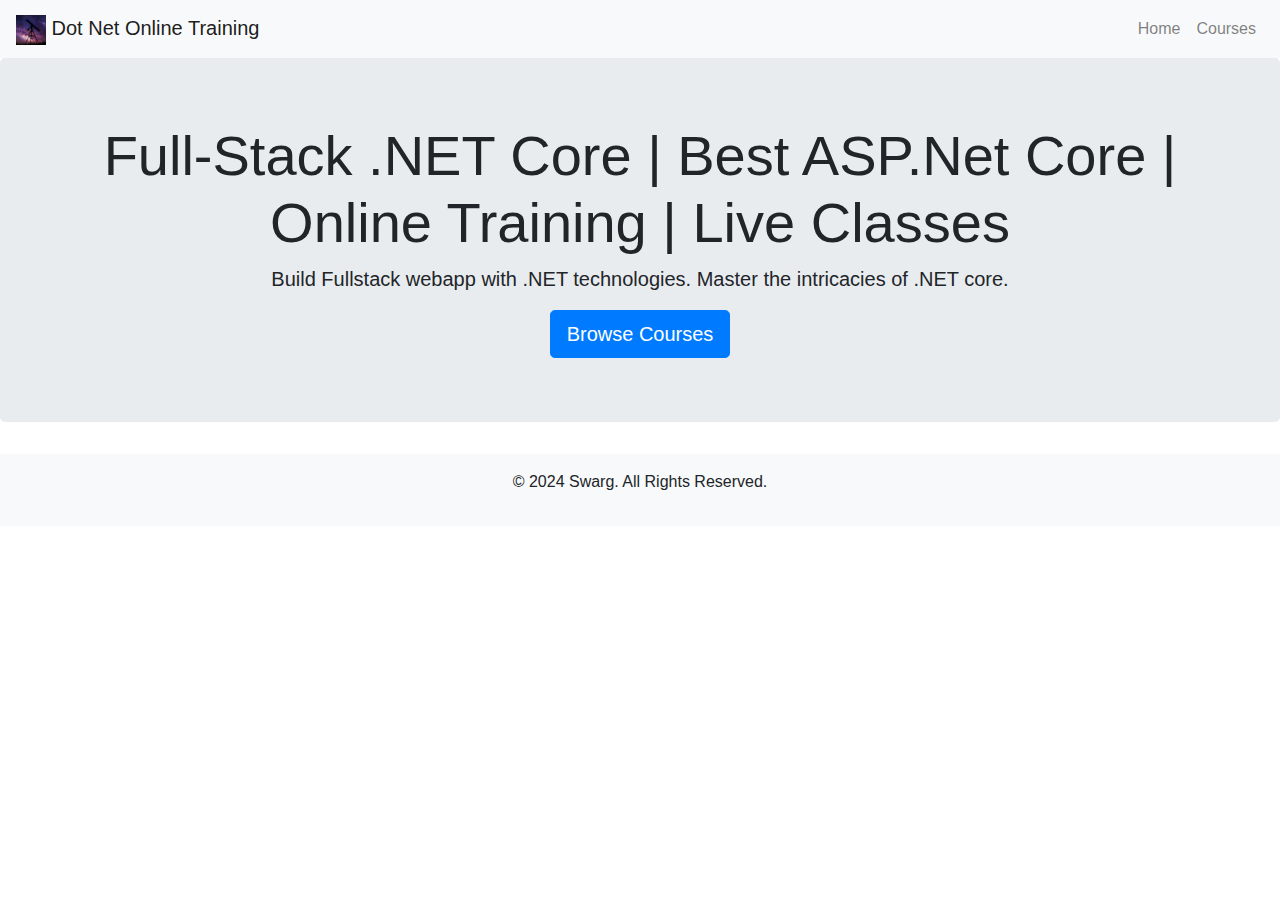
<file: index.html>
﻿<!DOCTYPE html>
<html lang="en">
<head>
    <meta charset="UTF-8">
    <meta name="viewport" content="width=device-width, initial-scale=1.0">
    <title>&#x25B7; Full-Stack .NET Developer Training Course | ASP.NET Core Training</title>

    <meta name="description" content="Join ASP.NET Core course training which is primarily designed for Beginners and Professionals.&#x2714;&#xFE0F;Unlimited Live Sessions &#x2714;&#xFE0F;Project-based Training&#x2714;&#xFE0F;Job Assistance &#x2714;&#xFE0F;Enrol Now!" />

    <meta property="og:title" content="&#x25B7; Full-Stack .NET Developer Certification Training Course (Bestseller &#x2B50;)">
    <meta property="og:description" content="Swarg Guide You to get a Full Stack .Net Developer Certification to Become a Full Stack .Net Developer and Build Your Career in Coding.">

    <meta name="twitter:card" content="&#x25B7; Full-Stack .NET Developer Certification Training Course (Bestseller &#x2B50;)">
    <meta name="twitter:title" content="&#x25B7; Full-Stack .NET Developer Certification Training Course (Bestseller &#x2B50;)">
    <meta name="twitter:description" content="Swarg Guide You to get a Full Stack .Net Developer Certification to Become a Full Stack .Net Developer and Build Your Career in Coding.">

    <link href="https://stackpath.bootstrapcdn.com/bootstrap/4.5.2/css/bootstrap.min.css" rel="stylesheet">
    <link href="css/styles.css" rel="stylesheet">
</head>
<body>
    <!-- Navigation Bar -->
    <nav class="navbar navbar-expand-lg navbar-light bg-light">
        <a class="navbar-brand" href="index.html"><img src="img/logo.png" alt="Logo" width="30" height="30"> Dot Net Online Training</a>
        <button class="navbar-toggler" type="button" data-toggle="collapse" data-target="#navbarNav" aria-controls="navbarNav" aria-expanded="false" aria-label="Toggle navigation">
            <span class="navbar-toggler-icon"></span>
        </button>
        <div class="collapse navbar-collapse" id="navbarNav">
            <ul class="navbar-nav ml-auto">
                <li class="nav-item">
                    <a class="nav-link" href="index.html">Home</a>
                </li>
                <li class="nav-item">
                    <a class="nav-link" href="courses.html">Courses</a>
                </li>
            </ul>
        </div>
    </nav>

    <!-- Header -->
    <header class="jumbotron text-center">
        <h4 class="display-4"> Full-Stack .NET Core | Best ASP.Net Core | Online Training | Live Classes </h4>
        <p class="lead">Build Fullstack webapp with .NET technologies. Master the intricacies of .NET core.</p>
        <a href="courses.html" class="btn btn-primary btn-lg">Browse Courses</a>
    </header>

    <!-- Footer -->
    <footer class="bg-light text-center py-3">
        <p>&copy; 2024 Swarg. All Rights Reserved.</p>
    </footer>

    <script src="https://code.jquery.com/jquery-3.5.1.slim.min.js"></script>
    <script src="https://cdn.jsdelivr.net/npm/@popperjs/core@2.5.4/dist/umd/popper.min.js"></script>
    <script src="https://stackpath.bootstrapcdn.com/bootstrap/4.5.2/js/bootstrap.min.js"></script>
</body>
</html>
</file>
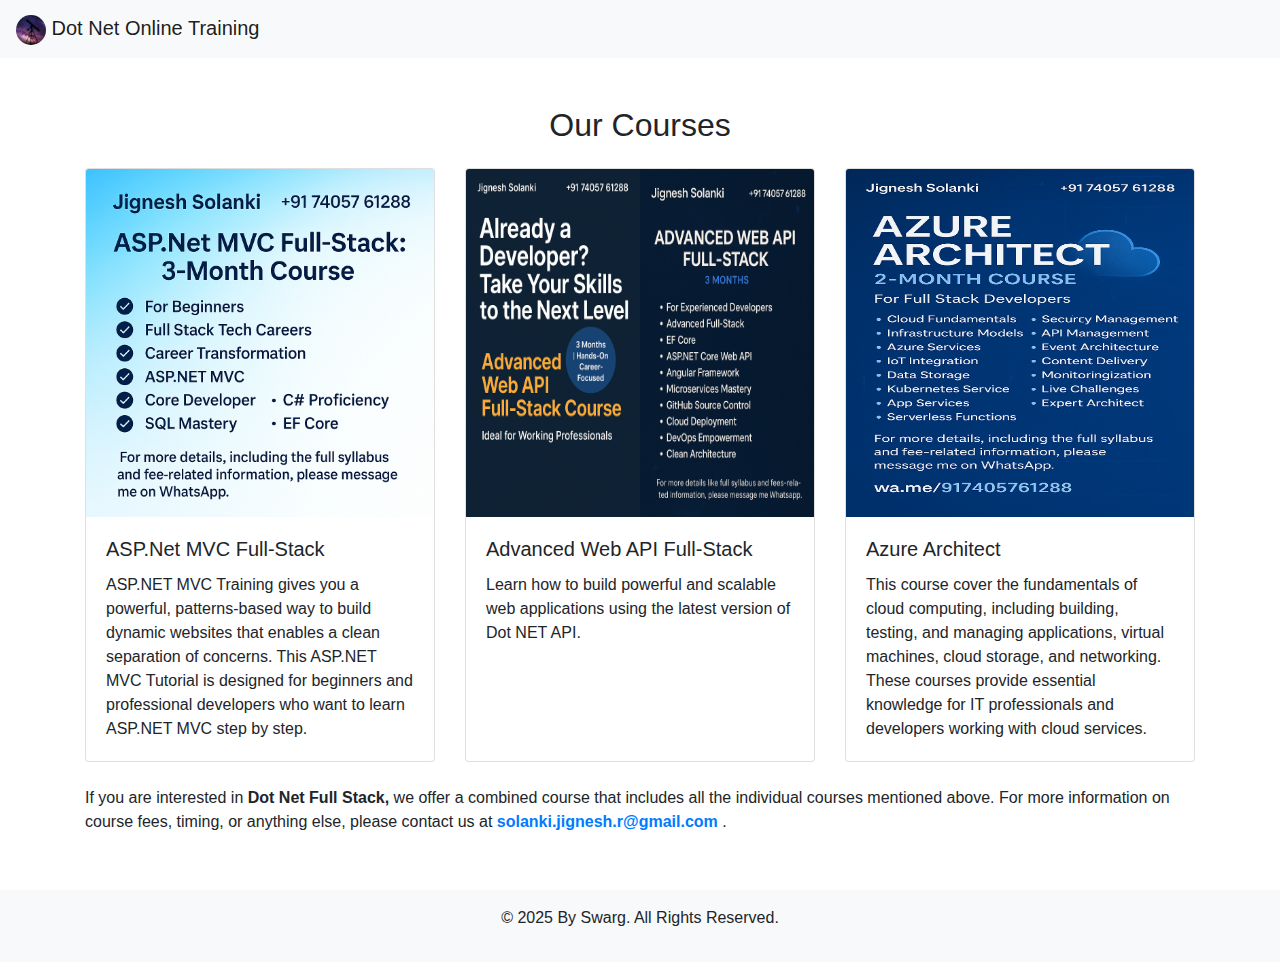
<file: courses-old.html>
﻿<!DOCTYPE html>
<html lang="en">
<head>
    <meta charset="UTF-8">
    <meta name="viewport" content="width=device-width, initial-scale=1.0">

    <title>&#x25B7; Full-Stack .NET Developer Training Course | ASP.NET Core Training</title>

    <meta name="description" content="Join ASP.NET Core course training which is primarily designed for Beginners and Professionals.&#x2714;&#xFE0F;Unlimited Live Sessions &#x2714;&#xFE0F;Project-based Training&#x2714;&#xFE0F;Job Assistance &#x2714;&#xFE0F;Enrol Now!" />

    <meta property="og:title" content="&#x25B7; Full-Stack .NET Developer Certification Training Course (Bestseller &#x2B50;)">
    <meta property="og:description" content="Swarg Guide You to get a Full Stack .Net Developer Certification to Become a Full Stack .Net Developer and Build Your Career in Coding.">

    <meta name="twitter:card" content="&#x25B7; Full-Stack .NET Developer Certification Training Course (Bestseller &#x2B50;)">
    <meta name="twitter:title" content="&#x25B7; Full-Stack .NET Developer Certification Training Course (Bestseller &#x2B50;)">
    <meta name="twitter:description" content="Swarg Guide You to get a Full Stack .Net Developer Certification to Become a Full Stack .Net Developer and Build Your Career in Coding.">

    <link href="https://stackpath.bootstrapcdn.com/bootstrap/4.5.2/css/bootstrap.min.css" rel="stylesheet">
    <link href="css/styles.css" rel="stylesheet">
</head>
<body>
    <!-- Navigation Bar -->
    <nav class="navbar navbar-expand-lg navbar-light bg-light">
        <a class="navbar-brand" href="index.html"><img src="img/logo.png" class="rounded-circle" alt="Logo" width="30" height="30"> Dot Net Online Training</a>
        <button class="navbar-toggler" type="button" data-toggle="collapse" data-target="#navbarNav" aria-controls="navbarNav" aria-expanded="false" aria-label="Toggle navigation">
            <span class="navbar-toggler-icon"></span>
        </button>
        <!--<div class="collapse navbar-collapse" id="navbarNav">
            <ul class="navbar-nav ml-auto">
                <li class="nav-item">
                    <a class="nav-link" href="index.html">Home</a>
                </li>
                <li class="nav-item">
                    <a class="nav-link" href="courses.html">Courses</a>
                </li>
            </ul>
        </div>-->
    </nav>

    <!-- Courses Section -->
    <div class="container my-5">
        <h2 class="text-center mb-4">Our Courses</h2>
        <div class="row">
            <div class="col-md-4 mb-4">
                <div class="card h-100">
                    <img src="/img/Asp-DotNet-MvcFullStack.png" class="card-img-top" alt="Course 1">
                    <div class="card-body">
                        <h5 class="card-title"> ASP.Net MVC Full-Stack </h5>
                        <p class="card-text">
                            ASP.NET MVC Training gives you a powerful, patterns-based way to build dynamic websites that enables a clean separation of concerns.
                            This ASP.NET MVC Tutorial is designed for beginners and professional developers who want to learn ASP.NET MVC step by step.
                        </p>
                    </div>
                </div>
            </div>
            <div class="col-md-4 mb-4">
                <div class="card h-100">
                    <img src="/img/Advanced_Full_Stack_API.jpg" class="card-img-top" alt="Course 2">
                    <div class="card-body">
                        <h5 class="card-title">
                            Advanced Web API Full-Stack
                        </h5>
                        <p class="card-text">Learn how to build powerful and scalable web applications using the latest version of Dot NET API.</p>
                        <!--<p>
                            Course Duration: 10 Days. <br />(Live Online Training)
                        </p>-->
                    </div>
                    <!--<div class="card-footer">
                        <a href="courseContent/CourseDotNetCoreAPI.pdf" class="btn btn-link">Download Course Content</a>
                    </div>-->
                </div>
            </div>
            <div class="col-md-4 mb-4">
                <div class="card h-100">
                    <img src="/img/Azure_2.png" class="card-img-top" alt="Course 3">
                    <div class="card-body">
                        <h5 class="card-title">Azure Architect</h5>
                        <p class="card-text">
                            This course cover the fundamentals of cloud computing, including building, testing, and managing applications, virtual machines, cloud storage, and networking. These courses provide essential knowledge for IT professionals and developers working with cloud services.
                        </p>
                        <!--<p>
                            Course Duration: 10 Days. <br />(Live Online Training)
                        </p>-->
                    </div>
                    <!--<div class="card-footer">
                        <a href="courseContent/CourseCSharp.pdf" class="btn btn-link">Download Course Content</a>
                    </div>-->
                </div>
            </div>
        </div>

        <div class="row">
            <div class="col">
                <label class="form-label">
                    If you are interested in <b>Dot Net Full Stack,</b> we offer a combined course that includes all the individual courses mentioned above.
                    For more information on course fees, timing, or anything else, please contact us at <b>
                        <a href="mailto:solanki.jignesh.r@gmail.com" target="_blank" class="link-underline-dark">solanki.jignesh.r@gmail.com</a>
                    </b>.
                </label>
            </div>
        </div>
    </div>

    <!-- Footer -->
    <footer class="bg-light text-center py-3">
        <p>&copy; 2025 By Swarg. All Rights Reserved.</p>
    </footer>

    <script src="https://code.jquery.com/jquery-3.5.1.slim.min.js"></script>
    <script src="https://cdn.jsdelivr.net/npm/@popperjs/core@2.5.4/dist/umd/popper.min.js"></script>
    <script src="https://stackpath.bootstrapcdn.com/bootstrap/4.5.2/js/bootstrap.min.js"></script>
</body>
</html>


<!--
Remove below three course.

<div class="row">
    <div class="col-md-4 mb-4">
        <div class="card h-100">
            <img src="img/courseHtmlCssBtJs.jpg" class="card-img-top" alt="Course 1">
            <div class="card-body">
                <h5 class="card-title">Htms5 Css3 Bootstrap5 JS</h5>
                <p class="card-text">
                    Front-end web development, also known as client-side development is the practice of producing HTML, CSS and JavaScript
                    for a website or Web Application so that a user can see and interact with them directly.
                </p>
                <p>
                    Course Duration: 30 Days. <br />(Live Online Training)
                </p>
            </div>
            <div class="card-footer">
                <a href="courseContent/CourseHtmlCssBtJs.pdf" class="btn btn-link">Download Course Content</a>
            </div>
        </div>
    </div>
    <div class="col-md-4 mb-4">
        <div class="card">
            <img src="img/courseEFCore.jpg" class="card-img-top" alt="Course 2">
            <div class="card-body">
                <h5 class="card-title">Entity Framework Core</h5>
                <p class="card-text">
                    Entity Framework Core (EF Core) is a modern object-database mapper that lets you build a clean, portable,
                    and high-level data access layer with .NET (C#) across a variety of databases, including SQL Server.
                </p>
                <p>
                    Course Duration: 10 Days. <br />(Live Online Training)
                </p>
            </div>
            <div class="card-footer">
                <a href="courseContent/CourseEntityFrameworkCore.pdf" class="btn btn-link">Download Course Content</a>
            </div>
        </div>
    </div>
    <div class="col-md-4 mb-4">
        <div class="card h-100">
            <img src="img/courseSQLServer.jpg" class="card-img-top" alt="Course 3">
            <div class="card-body">
                <h5 class="card-title">SQL Server</h5>
                <p class="card-text">
                    SQL Server is a relational database management system (RDBMS) developed by Microsoft,
                    which allows you to manage databases effectively..
                </p>
                <p>
                    Course Duration: 10 Days. <br />(Live Online Training)
                </p>
            </div>
            <div class="card-footer">
                <a href="courseContent/CourseSQLServer.pdf" class="btn btn-link">Download Course Content</a>
            </div>
        </div>
    </div>
</div>

-->
</file>
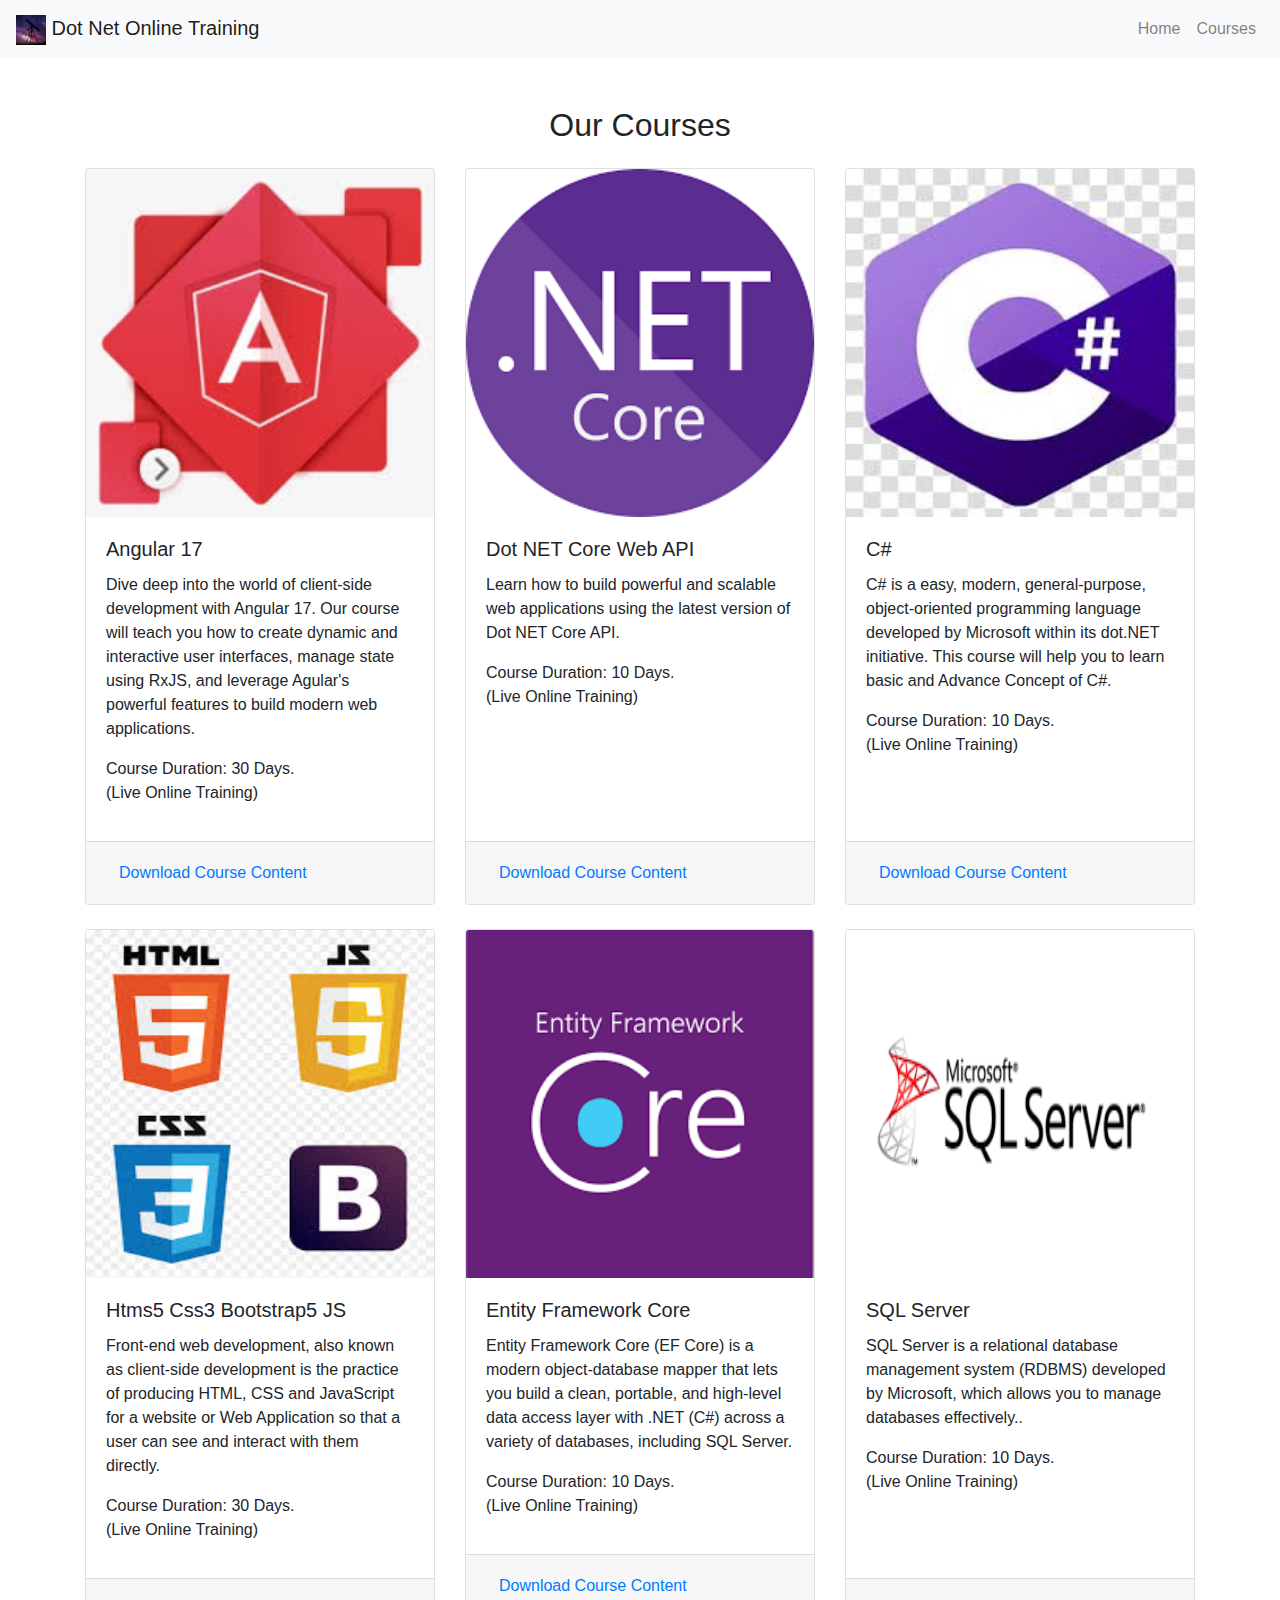
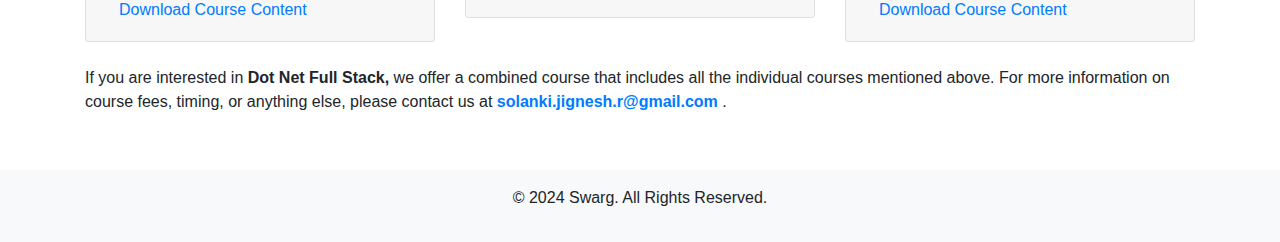
<file: courses.html>
﻿<!DOCTYPE html>
<html lang="en">
<head>
    <meta charset="UTF-8">
    <meta name="viewport" content="width=device-width, initial-scale=1.0">

    <title>&#x25B7; Full-Stack .NET Developer Training Course | ASP.NET Core Training</title>

    <meta name="description" content="Join ASP.NET Core course training which is primarily designed for Beginners and Professionals.&#x2714;&#xFE0F;Unlimited Live Sessions &#x2714;&#xFE0F;Project-based Training&#x2714;&#xFE0F;Job Assistance &#x2714;&#xFE0F;Enrol Now!" />

    <meta property="og:title" content="&#x25B7; Full-Stack .NET Developer Certification Training Course (Bestseller &#x2B50;)">
    <meta property="og:description" content="Swarg Guide You to get a Full Stack .Net Developer Certification to Become a Full Stack .Net Developer and Build Your Career in Coding.">

    <meta name="twitter:card" content="&#x25B7; Full-Stack .NET Developer Certification Training Course (Bestseller &#x2B50;)">
    <meta name="twitter:title" content="&#x25B7; Full-Stack .NET Developer Certification Training Course (Bestseller &#x2B50;)">
    <meta name="twitter:description" content="Swarg Guide You to get a Full Stack .Net Developer Certification to Become a Full Stack .Net Developer and Build Your Career in Coding.">

    <link href="https://stackpath.bootstrapcdn.com/bootstrap/4.5.2/css/bootstrap.min.css" rel="stylesheet">
    <link href="css/styles.css" rel="stylesheet">
</head>
<body>
    <!-- Navigation Bar -->
    <nav class="navbar navbar-expand-lg navbar-light bg-light">
        <a class="navbar-brand" href="index.html"><img src="img/logo.png" alt="Logo" width="30" height="30"> Dot Net Online Training</a>
        <button class="navbar-toggler" type="button" data-toggle="collapse" data-target="#navbarNav" aria-controls="navbarNav" aria-expanded="false" aria-label="Toggle navigation">
            <span class="navbar-toggler-icon"></span>
        </button>
        <div class="collapse navbar-collapse" id="navbarNav">
            <ul class="navbar-nav ml-auto">
                <li class="nav-item">
                    <a class="nav-link" href="index.html">Home</a>
                </li>
                <li class="nav-item">
                    <a class="nav-link" href="courses.html">Courses</a>
                </li>
            </ul>
        </div>
    </nav>

    <!-- Courses Section -->
    <div class="container my-5">
        <h2 class="text-center mb-4">Our Courses</h2>
        <div class="row">
            <div class="col-md-4 mb-4">
                <div class="card">
                    <img src="img/courseAngular.jpg" class="card-img-top" alt="Course 1">
                    <div class="card-body">
                        <h5 class="card-title">Angular 17</h5>
                        <p class="card-text">
                            Dive deep into the world of client-side development with Angular 17.
                            Our course will teach you how to create dynamic and interactive user interfaces,
                            manage state using RxJS, and leverage Agular's powerful features to build modern web applications.
                        </p>
                        <p>
                            Course Duration: 30 Days. <br />(Live Online Training)
                        </p>
                    </div>
                    <div class="card-footer">
                        <a href="courseContent/CourseAngular.pdf" class="btn btn-link">Download Course Content</a>
                    </div>
                </div>
            </div>
            <div class="col-md-4 mb-4">
                <div class="card h-100">
                    <img src="img/courseDotNetAPI.jpg" class="card-img-top" alt="Course 2">
                    <div class="card-body">
                        <h5 class="card-title">Dot NET Core Web API</h5>
                        <p class="card-text">Learn how to build powerful and scalable web applications using the latest version of Dot NET Core API.</p>
                        <p>
                            Course Duration: 10 Days. <br />(Live Online Training)
                        </p>
                    </div>
                    <div class="card-footer">
                        <a href="courseContent/CourseDotNetCoreAPI.pdf" class="btn btn-link">Download Course Content</a>
                    </div>
                </div>
            </div>
            <div class="col-md-4 mb-4">
                <div class="card h-100">
                    <img src="img/courseCSharp.jpg" class="card-img-top" alt="Course 3">
                    <div class="card-body">
                        <h5 class="card-title">C#</h5>
                        <p class="card-text">
                            C# is a easy, modern, general-purpose, object-oriented programming language developed by Microsoft within its dot.NET initiative.
                            This course will help you to learn basic and Advance Concept of C#.
                        </p>
                        <p>
                            Course Duration: 10 Days. <br />(Live Online Training)
                        </p>
                    </div>
                    <div class="card-footer">
                        <a href="courseContent/CourseCSharp.pdf" class="btn btn-link">Download Course Content</a>
                    </div>
                </div>
            </div>
        </div>
        <div class="row">
            <div class="col-md-4 mb-4">
                <div class="card h-100">
                    <img src="img/courseHtmlCssBtJs.jpg" class="card-img-top" alt="Course 1">
                    <div class="card-body">
                        <h5 class="card-title">Htms5 Css3 Bootstrap5 JS</h5>
                        <p class="card-text">
                            Front-end web development, also known as client-side development is the practice of producing HTML, CSS and JavaScript
                            for a website or Web Application so that a user can see and interact with them directly.
                        </p>
                        <p>
                            Course Duration: 30 Days. <br />(Live Online Training)
                        </p>
                    </div>
                    <div class="card-footer">
                        <a href="courseContent/CourseHtmlCssBtJs.pdf" class="btn btn-link">Download Course Content</a>
                    </div>
                </div>
            </div>
            <div class="col-md-4 mb-4">
                <div class="card">
                    <img src="img/courseEFCore.jpg" class="card-img-top" alt="Course 2">
                    <div class="card-body">
                        <h5 class="card-title">Entity Framework Core</h5>
                        <p class="card-text">
                            Entity Framework Core (EF Core) is a modern object-database mapper that lets you build a clean, portable,
                            and high-level data access layer with .NET (C#) across a variety of databases, including SQL Server.
                        </p>
                        <p>
                            Course Duration: 10 Days. <br />(Live Online Training)
                        </p>
                    </div>
                    <div class="card-footer">
                        <a href="courseContent/CourseEntityFrameworkCore.pdf" class="btn btn-link">Download Course Content</a>
                    </div>
                </div>
            </div>
            <div class="col-md-4 mb-4">
                <div class="card h-100">
                    <img src="img/courseSQLServer.jpg" class="card-img-top" alt="Course 3">
                    <div class="card-body">
                        <h5 class="card-title">SQL Server</h5>
                        <p class="card-text">
                            SQL Server is a relational database management system (RDBMS) developed by Microsoft,
                            which allows you to manage databases effectively..
                        </p>
                        <p>
                            Course Duration: 10 Days. <br />(Live Online Training)
                        </p>
                    </div>
                    <div class="card-footer">
                        <a href="courseContent/CourseSQLServer.pdf" class="btn btn-link">Download Course Content</a>
                    </div>
                </div>
            </div>
        </div>
        <div class="row">
            <div class="col">
                <label class="form-label">
                    If you are interested in <b>Dot Net Full Stack,</b> we offer a combined course that includes all the individual courses mentioned above.
                    For more information on course fees, timing, or anything else, please contact us at <b>
                        <a href="mailto:solanki.jignesh.r@gmail.com" target="_blank" class="link-underline-dark">solanki.jignesh.r@gmail.com</a>
                    </b>.
                </label>
            </div>
        </div>
    </div>

    <!-- Footer -->
    <footer class="bg-light text-center py-3">
        <p>&copy; 2024 Swarg. All Rights Reserved.</p>
    </footer>

    <script src="https://code.jquery.com/jquery-3.5.1.slim.min.js"></script>
    <script src="https://cdn.jsdelivr.net/npm/@popperjs/core@2.5.4/dist/umd/popper.min.js"></script>
    <script src="https://stackpath.bootstrapcdn.com/bootstrap/4.5.2/js/bootstrap.min.js"></script>
</body>
</html>
</file>
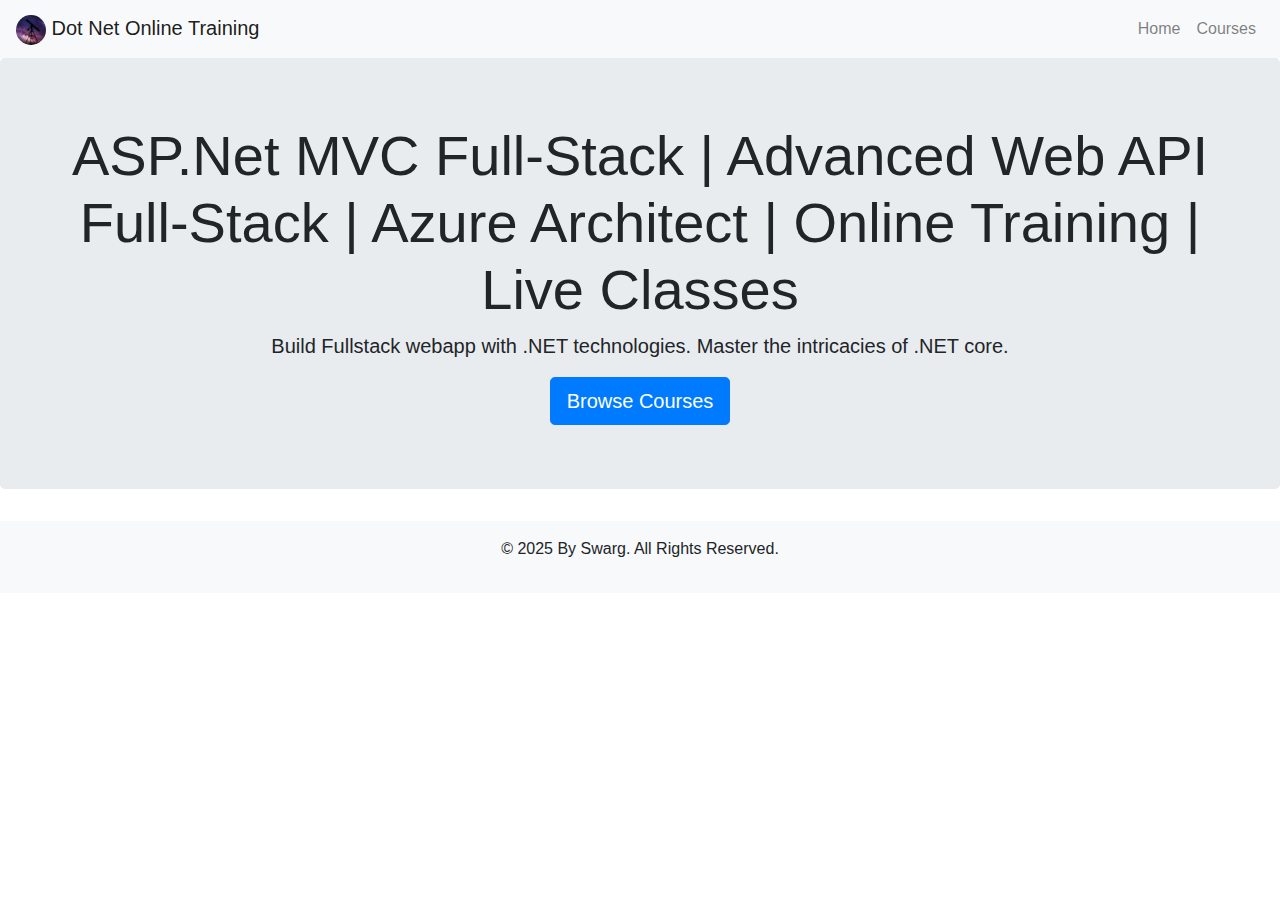
<file: index-old.html>
﻿<!DOCTYPE html>
<html lang="en">
<head>
    <meta charset="UTF-8">
    <meta name="viewport" content="width=device-width, initial-scale=1.0">
    <title>&#x25B7; Full-Stack .NET Developer Training Course | ASP.NET Core Training</title>

    <meta name="description" content="Join ASP.NET Core course training which is primarily designed for Beginners and Professionals.&#x2714;&#xFE0F;Unlimited Live Sessions &#x2714;&#xFE0F;Project-based Training&#x2714;&#xFE0F;Job Assistance &#x2714;&#xFE0F;Enrol Now!" />

    <meta property="og:title" content="&#x25B7; Full-Stack .NET Developer Certification Training Course (Bestseller &#x2B50;)">
    <meta property="og:description" content="Swarg Guide You to get a Full Stack .Net Developer Certification to Become a Full Stack .Net Developer and Build Your Career in Coding.">

    <meta name="twitter:card" content="&#x25B7; Full-Stack .NET Developer Certification Training Course (Bestseller &#x2B50;)">
    <meta name="twitter:title" content="&#x25B7; Full-Stack .NET Developer Certification Training Course (Bestseller &#x2B50;)">
    <meta name="twitter:description" content="Swarg Guide You to get a Full Stack .Net Developer Certification to Become a Full Stack .Net Developer and Build Your Career in Coding.">

    <link href="https://stackpath.bootstrapcdn.com/bootstrap/4.5.2/css/bootstrap.min.css" rel="stylesheet">
    <link href="css/styles.css" rel="stylesheet">
</head>
<body>
    <!-- Navigation Bar -->
    <nav class="navbar navbar-expand-lg navbar-light bg-light">
        <a class="navbar-brand" href="index.html"><img src="img/logo.png" class="rounded-circle" alt="Logo" width="30" height="30"> Dot Net Online Training</a>
        <button class="navbar-toggler" type="button" data-toggle="collapse" data-target="#navbarNav" aria-controls="navbarNav" aria-expanded="false" aria-label="Toggle navigation">
            <span class="navbar-toggler-icon"></span>
        </button>
        <div class="collapse navbar-collapse" id="navbarNav">
            <ul class="navbar-nav ml-auto">
                <li class="nav-item">
                    <a class="nav-link" href="index.html">Home</a>
                </li>
                <li class="nav-item">
                    <a class="nav-link" href="courses.html">Courses</a>
                </li>
            </ul>
        </div>
    </nav>

    <!-- Header -->
    <header class="jumbotron text-center">
        <h5 class="display-4">
            ASP.Net MVC Full-Stack | Advanced Web API Full-Stack | Azure Architect | Online Training | Live Classes
        </h5>
        <p class="lead">Build Fullstack webapp with .NET technologies. Master the intricacies of .NET core.</p>
        <a href="courses.html" class="btn btn-primary btn-lg">Browse Courses</a>
    </header>

    <!-- Footer -->
    <footer class="bg-light text-center py-3">
        <p>&copy; 2025 By Swarg. All Rights Reserved.</p>
    </footer>

    <script src="https://code.jquery.com/jquery-3.5.1.slim.min.js"></script>
    <script src="https://cdn.jsdelivr.net/npm/@popperjs/core@2.5.4/dist/umd/popper.min.js"></script>
    <script src="https://stackpath.bootstrapcdn.com/bootstrap/4.5.2/js/bootstrap.min.js"></script>
</body>
</html>
</file>
<file: css/styles.css>
﻿body
{
}

.card img:first-child {
    height: 348px;
    width: 348px;
}
</file>
